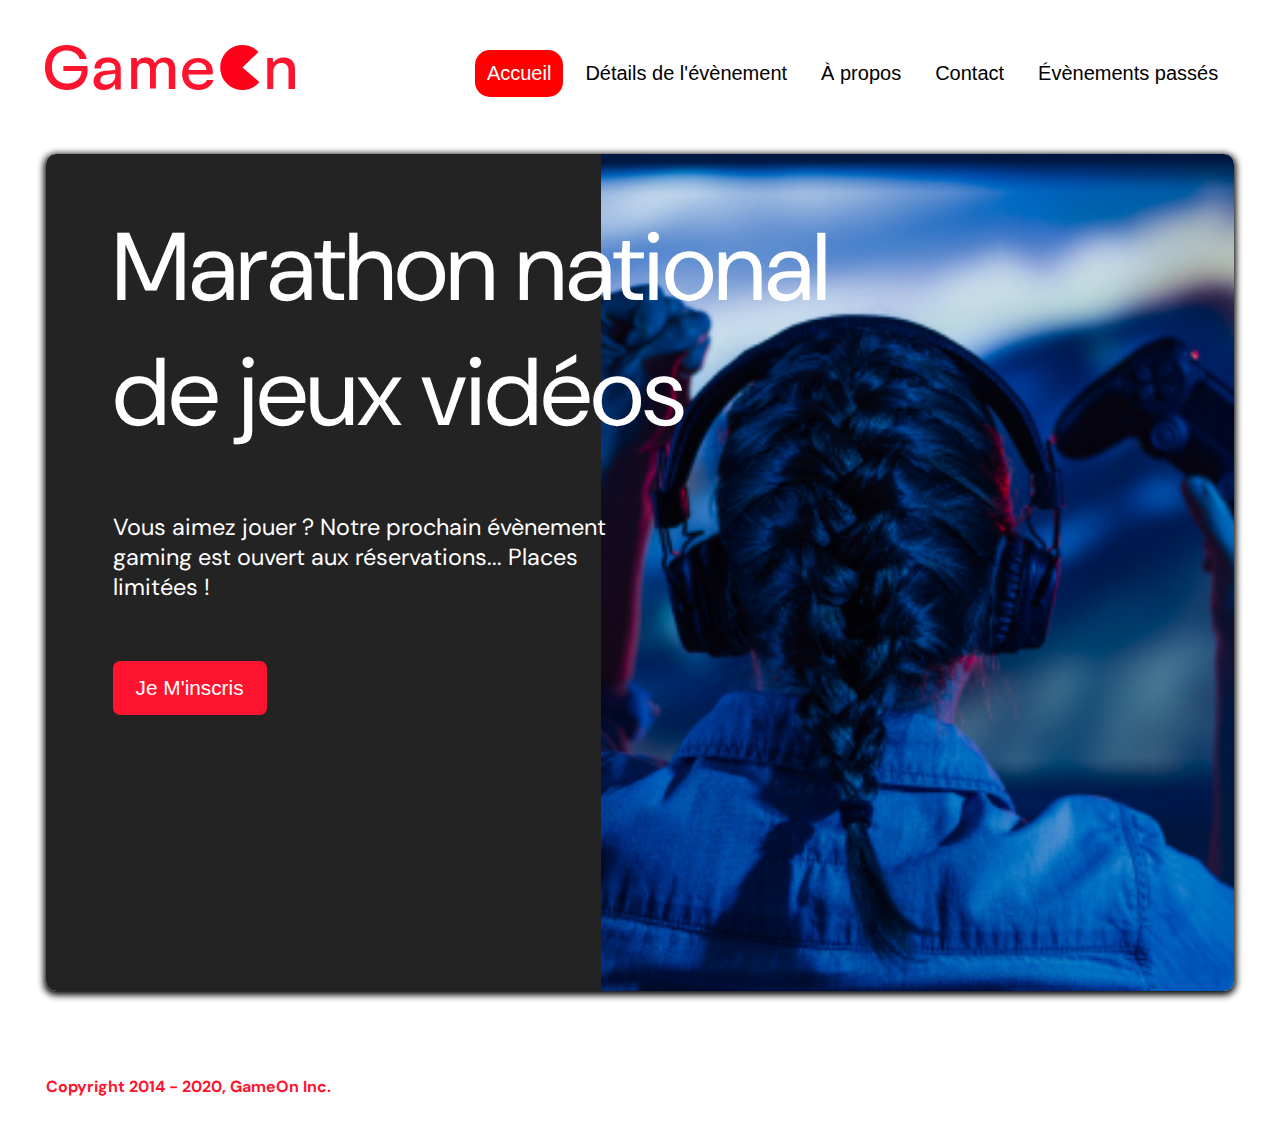
<file: index.html>
<!DOCTYPE html>
<html lang="en">
  <head>
    <meta charset="utf-8" />
    <title>Reservation</title>
    <meta name="viewport" content="width=device-width,initial-scale=1" />
    <link rel="stylesheet" href="modal.css" />
    <link rel="stylesheet" href="https://cdnjs.cloudflare.com/ajax/libs/font-awesome/4.7.0/css/font-awesome.min.css">
    <link
      href="https://fonts.googleapis.com/css?family=DM+Sans"
      rel="stylesheet"
    />
  </head>
  <body>
    <div class="topnav" id="myTopnav">
      <div class="header-logo">
      <img alt="logo" src="Logo.png"  />
    </div>
    <div class="main-navbar">
      
      <a href="#" class="active"><span>Accueil</span></a>
      <a href="#"><span>Détails de l'évènement</span></a>
      <a href="#"><span>À propos</span></a>
      <a href="#"><span>Contact</span></a>
      <a href="#"><span>Évènements passés</span></a>
      <a href="javascript:void(0);" class="icon" onclick="editNav()">
        <i class="fa fa-bars"></i>
      </a>
    </div>
    
  </div>
    <main>  
      <div class="hero-section">
        <div class="hero-content">
          <h1 class="hero-headline">
            Marathon national<br>
            de jeux vidéos
          </h1>
          <p class="hero-text">
            Vous aimez jouer ? Notre prochain évènement gaming est ouvert
            aux réservations... Places limitées !
          </p>
          <button class="btn-signup modal-btn">
            je m'inscris
          </button>
        </div>
        <div class="hero-img">
          <img src="./bg_img.jpg" alt="image jeu video" class="image"/>
        </div>
        <button class="btn-signup modal-btn">
          je m'inscris
        </button>
      </div>

      <div class="bground">
        <div class="content">
          <span class="close" onclick="closeModal()"></span>
          <div class="modal-body">
            <form
              name="reserve"             
              method="get"
              onsubmit="return validateForm();"
            >
              <div
                class="formData">
                <label>Prénom</label><br>
                <input
                  class="text-control"
                  type="text"
                  id="first"
                  name="first"
                  
                /><br>
              </div>
              <div
                class="formData">
                <label>Nom</label><br>
                <input
                  class="text-control"
                  type="text"
                  id="last"
                  name="last"
                /><br>
              </div>
              <div
                class="formData">
                <label>E-mail</label><br>
                <input
                  class="text-control"
                  type="email"
                  id="email"
                  name="email"
                /><br>
              </div>
              <div
                class="formData">
                <label>Date de naissance</label><br>
                <input
                  class="text-control"
                  type="date"
                  id="birthdate"
                  name="birthdate"
                /><br>
              </div>
              <div
                class="formData">
                <label>À combien de tournois GameOn avez-vous déjà participé ?</label><br>
                <input type="number" class="text-control" id="quantity" name="quantity">
              </div>
             
              <div
                class="formData" id="town">
                <label>Quelles villes ?</label><br>
                <input
                  class="checkbox-input"
                  type="radio"
                  id="location1"
                  name="location"
                  value="New York"
                />
                <label class="checkbox-label" for="location1">
                  <span class="checkbox-icon"></span>
                  New York</label
                >
                <input
                  class="checkbox-input"
                  type="radio"
                  id="location2"
                  name="location"
                  value="San Francisco"
                />
                <label class="checkbox-label" for="location2">
                  <span class="checkbox-icon"></span>
                  San Francisco</label
                >
                <input
                  class="checkbox-input"
                  type="radio"
                  id="location3"
                  name="location"
                  value="Seattle"
                />
                <label class="checkbox-label" for="location3">
                  <span class="checkbox-icon"></span>
                  Seattle</label
                >
                <input
                  class="checkbox-input"
                  type="radio"
                  id="location4"
                  name="location"
                  value="Chicago"
                />
                <label class="checkbox-label" for="location4">
                  <span class="checkbox-icon"></span>
                  Chicago</label
                >
                <input
                  class="checkbox-input"
                  type="radio"
                  id="location5"
                  name="location"
                  value="Boston"
                />
                <label class="checkbox-label" for="location5">
                  <span class="checkbox-icon"></span>
                  Boston</label
                >
                <input
                  class="checkbox-input"
                  type="radio"
                  id="location6"
                  name="location"
                  value="Portland"
                  
                />
                <label class="checkbox-label" for="location6">
                  <span class="checkbox-icon"></span>
                  Portland</label
                >
              </div>

              <div
                class="formData">
                <input
                  class="checkbox-input"
                  type="checkbox"
                  id="checkbox1"
                  
                />
                <label class="checkbox2-label" for="checkbox1"  >
                  <span class="checkbox-icon"></span>
                  J'ai lu et accepté les conditions d'utilisation.
                </label>
                <br>
                <input class="checkbox-input" type="checkbox" id="checkbox2" />
                <label class="checkbox2-label" for="checkbox2">
                  <span class="checkbox-icon"></span>
                  Je souhaite être prévenu des prochains évènements.
                </label>
                <br>
              </div>
              <button class="btn-submit validate-btn" id="btn-validate">
                C'est parti
              </button>
            </form>
          </div>
        </div>
      </div>
      <div class="launch-confirm">
        <div class="content">
          <span class="close" onclick="closeConfirm()"></span>
           <div class="confirm-body">
        <span>Merci d'avoir enregistrer votre participation</span>
        <input
                class="btn-submit"
                type="submit"
               
                value="Close"
                id="confirm"
                onclick="closeConfirm()"
              />
            </div>
        </div>
      </div>
    </main>
    <footer>
      <p class="copyrights">
        Copyright 2014 - 2020, GameOn Inc.
      </p>
    </footer>
    <script src="modal.js"></script>
  </body>
</html>
</file>
<file: modal.css>
:root {
  --font-default: "DM Sans", Arial, Helvetica, sans-serif;
  --font-slab: var(--font-default);
  --modal-duration: 0.8s;
}
* {
  box-sizing: border-box;
  margin: 0;
  
  padding: 0;
}
/* Landing Page */

body {
  margin: 0;
  margin-left:auto;
  margin-right:auto;
  display: flex;
  flex-direction: column;  
  font-family: var(--font-default);
  font-size: 18px;
  max-width: 1300px;
  margin: 0 auto;
}

p {
  margin-bottom: 0;
  padding: 0.5vw;
}


.topnav {
  overflow: hidden;
  margin: 3.5%;
}
.header-logo {
    float: left;
}
.main-navbar {
    float: right;
}
.topnav a {
  float: left;
  display: block;
  color: #000000;
  text-align: center;
  padding: 12px 12px;
  margin: 5px;
  text-decoration: none;
  font-size: 20px;
  font-family: Roboto, sans-serif;
}

.topnav a:hover {
  background-color: #ff0000;
  color: #ffffff;
  border-radius: 15px;
}

.topnav a.active {
  background-color: #ff0000;
  color: #ffffff;
  border-radius: 15px;
}

.topnav .icon {
  display: none;
 
}

@media screen and (max-width: 800px) {
  .topnav a {display: none;}
  .topnav a.icon {
    float: right;
    display: block;
    color:#ff0000;
}
}
@media screen and (max-width: 800px) {
  .topnav.responsive {position: relative;}
  .topnav.responsive .icon {
    position: absolute;
    right: 0;
    top:0;
    
   
  }
  .topnav.responsive a {
    float: none;
    display: block;
    text-align: left;
    margin-top:45px;
  }
}



 @media screen and (max-width: 540px) {
  .topnav a {display: none;}
  .topnav a.icon {
    float: right;
    display: block;
    margin-top:5px;
    color:#ff0000;
  }
  .main-navbar {}
} 

main {
  font-size: 130%;
  font-weight: bolder;
  color: black;
  padding-top: 0.5vw;
  padding-left: 2vw;
  padding-right: 2vw; 
  margin: 1px 20px 15px;
 
  text-align: justify;


}

.modal-btn {
  font-size: 145%;
  background: #fe142f;
  display: flex;
  margin: auto;
  padding: 2em;
  color: #fff;
  padding: 0.75rem 2.5rem;
  border-radius: 1rem;
  cursor: pointer;
}

.modal-btn:hover {
  background: #3876ac;
}

.footer {
  margin: 20px;
  padding: 10px;
  font-family: var(--font-slab);
}

/* Modal form */

.button {
  background: #fe142f;
  margin-top: 0.5em;
  padding: 1em;
  color: #fff;
  border-radius: 15px;
  cursor: pointer;
  font-size: 16px;
}

.button:hover {
  background: #3876ac;
}

.smFont {
  font-size: 16px;
}

.bground {
  display: none;
  position: fixed;
  z-index: 1;
  left: 0;
  top: 0;
  height: 100%;
  width: 100%;
  overflow: auto;
  background-color: rgba(26, 39, 156, 0.4);
}

.launch-confirm   {
    display: none;
    position: fixed;
    z-index: 1;
    left: 0;
    top: 0;
    height: 100%;
    width: 100%;
    overflow: auto;
    background-color: rgba(26, 39, 156, 0.4);
  }

.confirm-body {
  display:flex;
  flex-direction: column;
  justify-content: center;
  transform:translateY(20%);
  align-items:center;
  height:700px;
  padding-bottom:2em;
  gap:9em;
}


.confirm-body span {
 text-align: center;
 display: flex;
 align-self:center;
 width:40%;
}

#confirm {
  display: flex;
  bottom:0;
}

.content {
  margin: 5% auto;
  width: 100%;
  max-width: 500px;
  animation-name: modalopen;
  animation-duration: var(--modal-duration);
  background: #232323;
  border-radius: 10px;
  overflow: hidden;
  position: relative;
  color: #fff;
  padding-top: 10px;
}

.modal-body {
  padding: 15px 8%;
  margin: 15px auto;
}

label {
  font-family: var(--font-default);
  font-size: 17px;
  font-weight: normal;
  display: inline-block;
  margin-bottom: 11px;
}
input {
  padding: 8px;
  border: 0.8px solid #ccc;
  outline: none;
}
.text-control {
  margin: 0;
  padding: 8px;
  width: 100%;
  border-radius: 8px;
  font-size: 20px;
  height: 48px;
}
.formData[data-error]::after {
  content: attr(data-error);
  font-size: 0.4em;
  color: #e54858;
  display: block;
  margin-top: 7px;
  margin-bottom: 7px;
  text-align: right;
  line-height: 0.3;
  opacity: 0;
  transition: 0.3s;
}
.formData[data-error-visible="true"]::after {
  opacity: 1;
}
.formDataError .text-control {
  border: 2px solid #e54858;
}
/* 
input[data-error]::after {
    content: attr(data-error);
    font-size: 0.4em;
    color: red;
} */
.checkbox-label,
.checkbox2-label {
  position: relative;
  margin-left: 36px;
  font-size: 12px;
  font-weight: normal;
}
.checkbox-label .checkbox-icon,
.checkbox2-label .checkbox-icon {
  display: block;
  width: 20px;
  height: 20px;
  border: 2px solid #279e7a;
  border-radius: 50%;
  text-indent: 29px;
  white-space: nowrap;
  position: absolute;
  left: -30px;
  top: -1px;
  transition: 0.3s;
}
.checkbox-label .checkbox-icon::after,
.checkbox2-label .checkbox-icon::after {
  content: "";
  width: 13px;
  height: 13px;
  background-color: #279e7a;
  border-radius: 50%;
  text-indent: 29px;
  white-space: nowrap;
  position: absolute;
  left: 50%;
  top: 50%;
  transform: translate(-50%, -50%);
  transition: 0.3s;
  opacity: 0;
}
.checkbox-input {
  display: none;
}
.checkbox-input:checked + .checkbox-label .checkbox-icon::after,
.checkbox-input:checked + .checkbox2-label .checkbox-icon::after {
  opacity: 1;
}
.checkbox-input:checked + .checkbox2-label .checkbox-icon {
  background: #279e7a;
}
.checkbox2-label .checkbox-icon {
  border-radius: 4px;
  border: 0;
  background: #c4c4c4;
}
.checkbox2-label .checkbox-icon::after {
  width: 7px;
  height: 4px;
  border-radius: 2px;
  background: transparent;
  border: 2px solid transparent;
  border-bottom-color: #fff;
  border-left-color: #fff;
  transform: rotate(-55deg);
  left: 21%;
  top: 19%;
}
.close {
  position: absolute;
  right: 15px;
  top: 15px;
  width: 32px;
  height: 32px;
  opacity: 1;
  cursor: pointer;
  transform: scale(0.7);
}
.close:before,
.close:after {
  position: absolute;
  left: 15px;
  content: " ";
  height: 33px;
  width: 3px;
  background-color: #fff;
}
.close:before {
  transform: rotate(45deg);
}
.close:after {
  transform: rotate(-45deg);
}
.btn-submit,
.btn-signup {
  background: #fe142f;
  display: block;
  margin: 0 auto;
  border-radius: 7px;
  font-size: 1rem;
  padding: 12px 82px;
  color: #fff;
  cursor: pointer;
  border: 0;
}
/* custom select styles */
.custom-select {
  position: relative;
  font-family: Arial;
  font-size: 1.1rem;
  font-weight: normal;
}

.custom-select select {
  display: none;
}
.select-selected {
  background-color: #fff;
}

/* Style the arrow inside the select element: */
.select-selected:after {
  position: absolute;
  content: "";
  top: 10px;
  right: 13px;
  width: 11px;
  height: 11px;
  border: 3px solid transparent;
  border-bottom-color: #f00;
  border-left-color: #f00;
  transform: rotate(-48deg);
  border-radius: 5px 0 5px 0;
}

/* Point the arrow upwards when the select box is open (active): */
.select-selected.select-arrow-active:after {
  transform: rotate(135deg);
  top: 13px;
}

.select-items div,
.select-selected {
  color: #000;
  padding: 11px 16px;
  border: 1px solid transparent;
  border-color: transparent transparent rgba(0, 0, 0, 0.1) transparent;
  cursor: pointer;
  border-radius: 8px;
  height: 48px;
}

/* Style items (options): */
.select-items {
  position: absolute;
  background-color: #fff;
  top: 89%;
  left: 0;
  right: 0;
  z-index: 99;
}

/* Hide the items when the select box is closed: */
.select-hide {
  display: none;
}

.select-items div:hover,
.same-as-selected {
  background-color: rgba(0, 0, 0, 0.1);
}
/* custom select end */
.text-label {
  font-weight: normal;
  font-size: 16px;
}
.hero-section {
  min-height: 93vh;
  border-radius: 10px;
  display: flex;
  box-shadow: 0 2px 7px 2px rgba(0, 0, 0, 2);
  
  margin-bottom: 10px;
 
}
.hero-content {
  
  border-radius: 10px 10px 10px 10px;
  padding: 51px 67px;
  
  background: #232323;
  color: #fff;
  position: relative;
  text-align: left;
  width:40%;
}
.hero-content::after {
  content: "";
  width: 100%;
  height: 100%;
  background: #232323;
  position: absolute;
  right: -80px;
  top: 0;
}
.hero-content > * {
  position: relative;
  z-index: 1;
}
.hero-headline {
  font-size: 6rem;
  width:300%;
  
  font-weight: normal;
  
}
.hero-text {
  width: 146%;
  font-weight: normal;
  margin-top: 57px;
  padding: 0;
}
.btn-signup {
  outline: none;
  text-transform: capitalize;
  font-size: 1.3rem;
  padding: 15px 23px;
  margin: 0;
  margin-top: 59px;
}
.image {
 
 height:100%;
 width:800px;
 object-fit: cover;
}
.hero-img {
  overflow:hidden;  
  border-radius:10px;
  padding-right: 0;   

  
}
.copyrights {
  color: #fe142f;
  padding: 0;
  font-size: 1rem;
  margin: 60px 0 30px;
  font-weight: bolder;
}
.hero-section > .btn-signup {
  display: none;
}
footer {
  padding-left: 2vw;
  padding-right: 2vw;
  margin: 0 20px;
}
@media screen and (max-width: 800px) {
  .hero-section {
    display: block;
    box-shadow: unset;
  }
  .hero-content {

    background: #fff;
    color: #000;
    box-sizing: border-box;
    padding:0;
    
  }
  .hero-content::after {
    content: unset;
  }
  .hero-content .btn-signup {
    display: none;
  }
  .hero-headline {
    font-size: 4.5rem;
    width:250%;
    white-space: normal;

  }
  .hero-text {
    box-sizing: border-box;
    width:250%;
    
    font-size: 1.5rem;

  }
  .hero-img img {
    border-radius: 10px;
    margin-top: 40px;
    height:100%;
    width:100%;
  }
  .hero-section > .btn-signup {
    display: block;
    margin: 32px auto 10px;
    padding: 12px 35px;
  }
  .copyrights {
    margin-top: 50px;
    text-align: center;
  }
}

@media screen and (max-width: 540px) {

  
  
.header-logo {
position: absolute;
left: 7.25%;
right: 67.87%;
top: 4.48%;
bottom: 92.93%; 
}
img {
  width:150%; 
}
  .hero-content {
    display:flex;
    flex-direction: column;
   box-sizing: border-box;  
    min-width :0px;
    padding:0;
   
  }  
 
  .hero-headline {
    box-sizing: border-box;   
    font-weight:normal;
    font-size:48px;
    line-height:62.5px;
    font-weight: 500;
    
  }
  .hero-text {
   margin-top:2em;
    font-weight: normal;   
    font-size: 13px;
    Line-height:16px;
    padding: 0;
  }
  .confirm-body {
    height:600px;
  }
  
}
  

@keyframes modalopen {
  from {
    opacity: 0;
    transform: translateY(-150px);
  }
  to {
    opacity: 1;
  }
}
</file>
